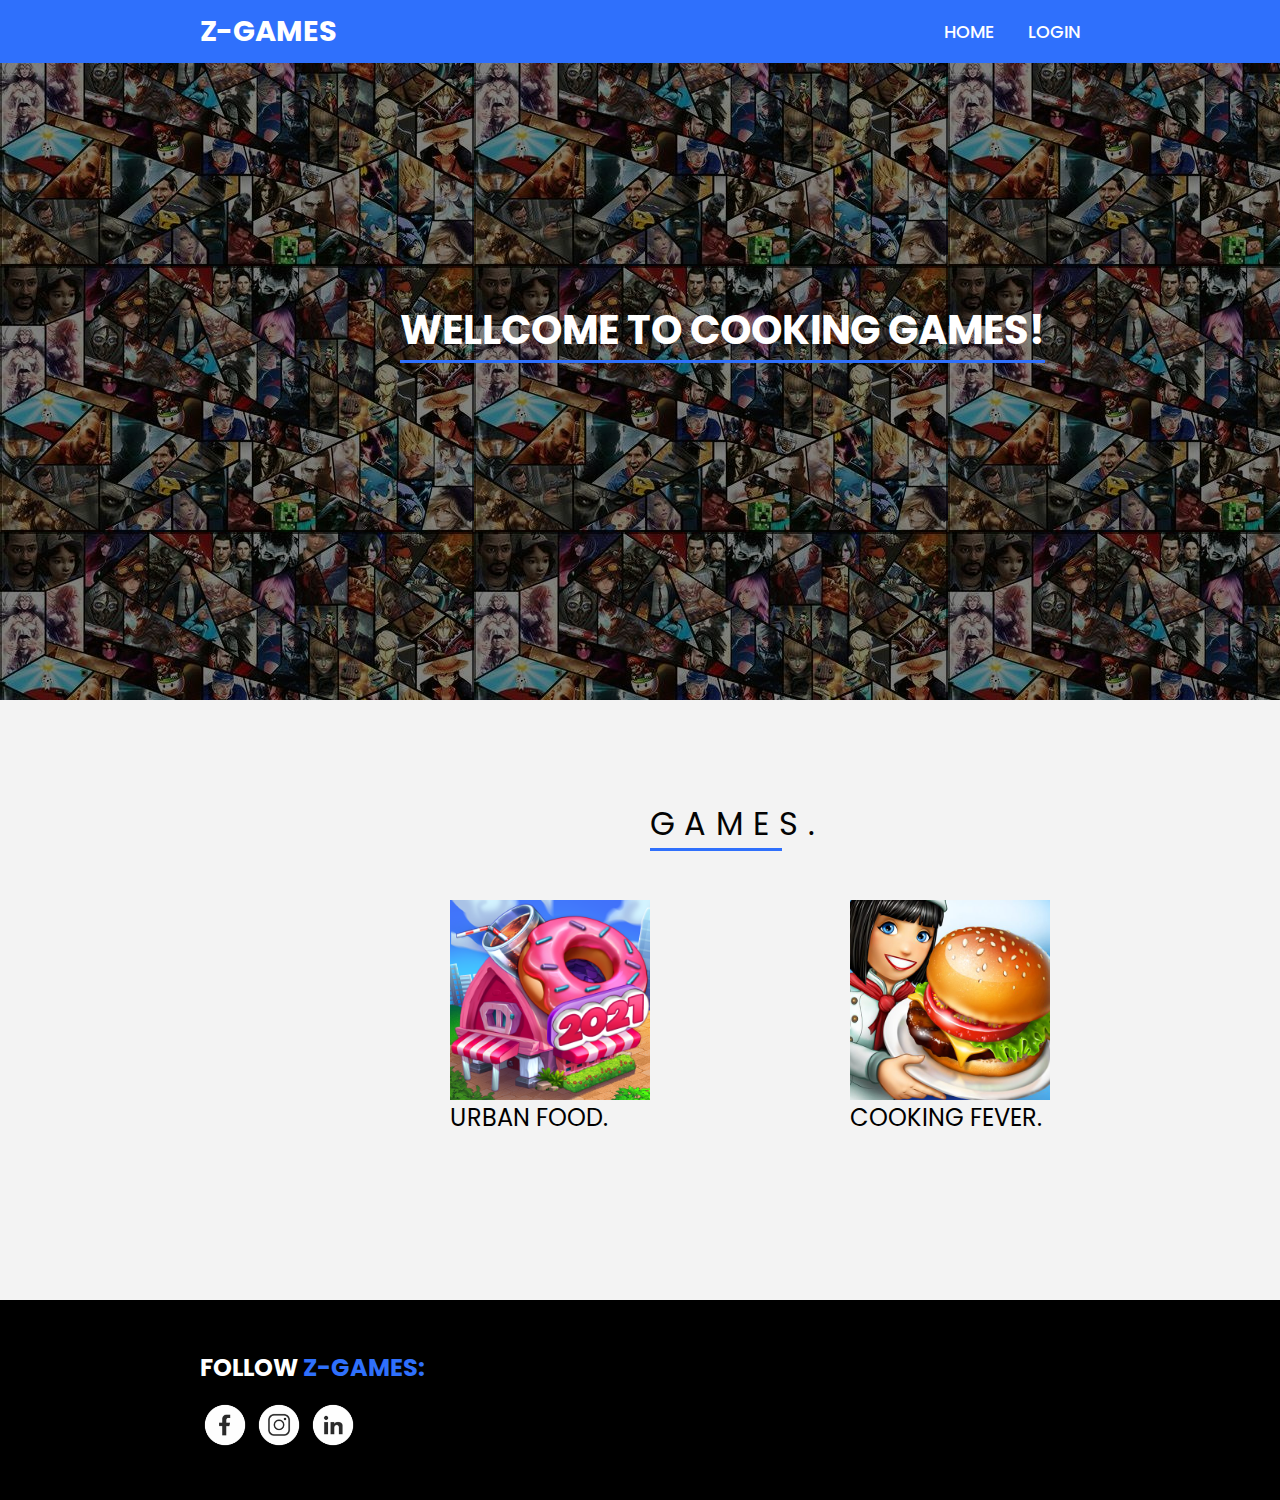
<file: index.html>
<!DOCTYPE html>
<html lang="en">
<head>
    <meta charset="UTF-8">
    <link rel="stylesheet" href="CSS/index.css">
    <meta http-equiv="X-UA-Compatible" content="IE=edge">
    <meta name="viewport" content="width=device-width, initial-scale=1.0">
    <title>cooking page</title>
</head>
<body>
    <header>
        <a href="a" class="logo">z-games</a>
        <nav class="navv">
            <a href="#home" target="blank" >home</a>
            <a href="#login" target="blank" >login</a>
        </nav>
    </header>
    <section class="main1">
        <p class="wellcome">wellcome to cooking games!</p>
    </section>
    <section class="main2">
        <span class="games_menue">games.</span>
        <img class="pic1" src="img/unnamed-1-1.jpg" height="200px" width="200px">
        <img class="pic2" src="img/R.png" height="200px" width="200px">
            <a href="file:///D:/my_project/game1.html"class="name1" >cooking fever. </a>
            <a href="file:///D:/my_project/game2.html" class="name2">Urban Food.</a> 
    </section>
    <section class="main4">
        <h1 class="icons">follow<span> Z-GAMES:</span></h1>
        <div class="social">
         <a href="a"><img src="icons/facebook_logo_icon_189262.png" height="50px" width="50px" ></a>
         <a href="a"><img src="icons/instagram_logo_icon_189247.png" height="50px" width="50px" ></a>
         <a href="a"><img src="icons/linkedin_logo_icon_189254.png" height="50px" width="50px"></a>
        </div>
    </section>

</body>
</html>
</file>
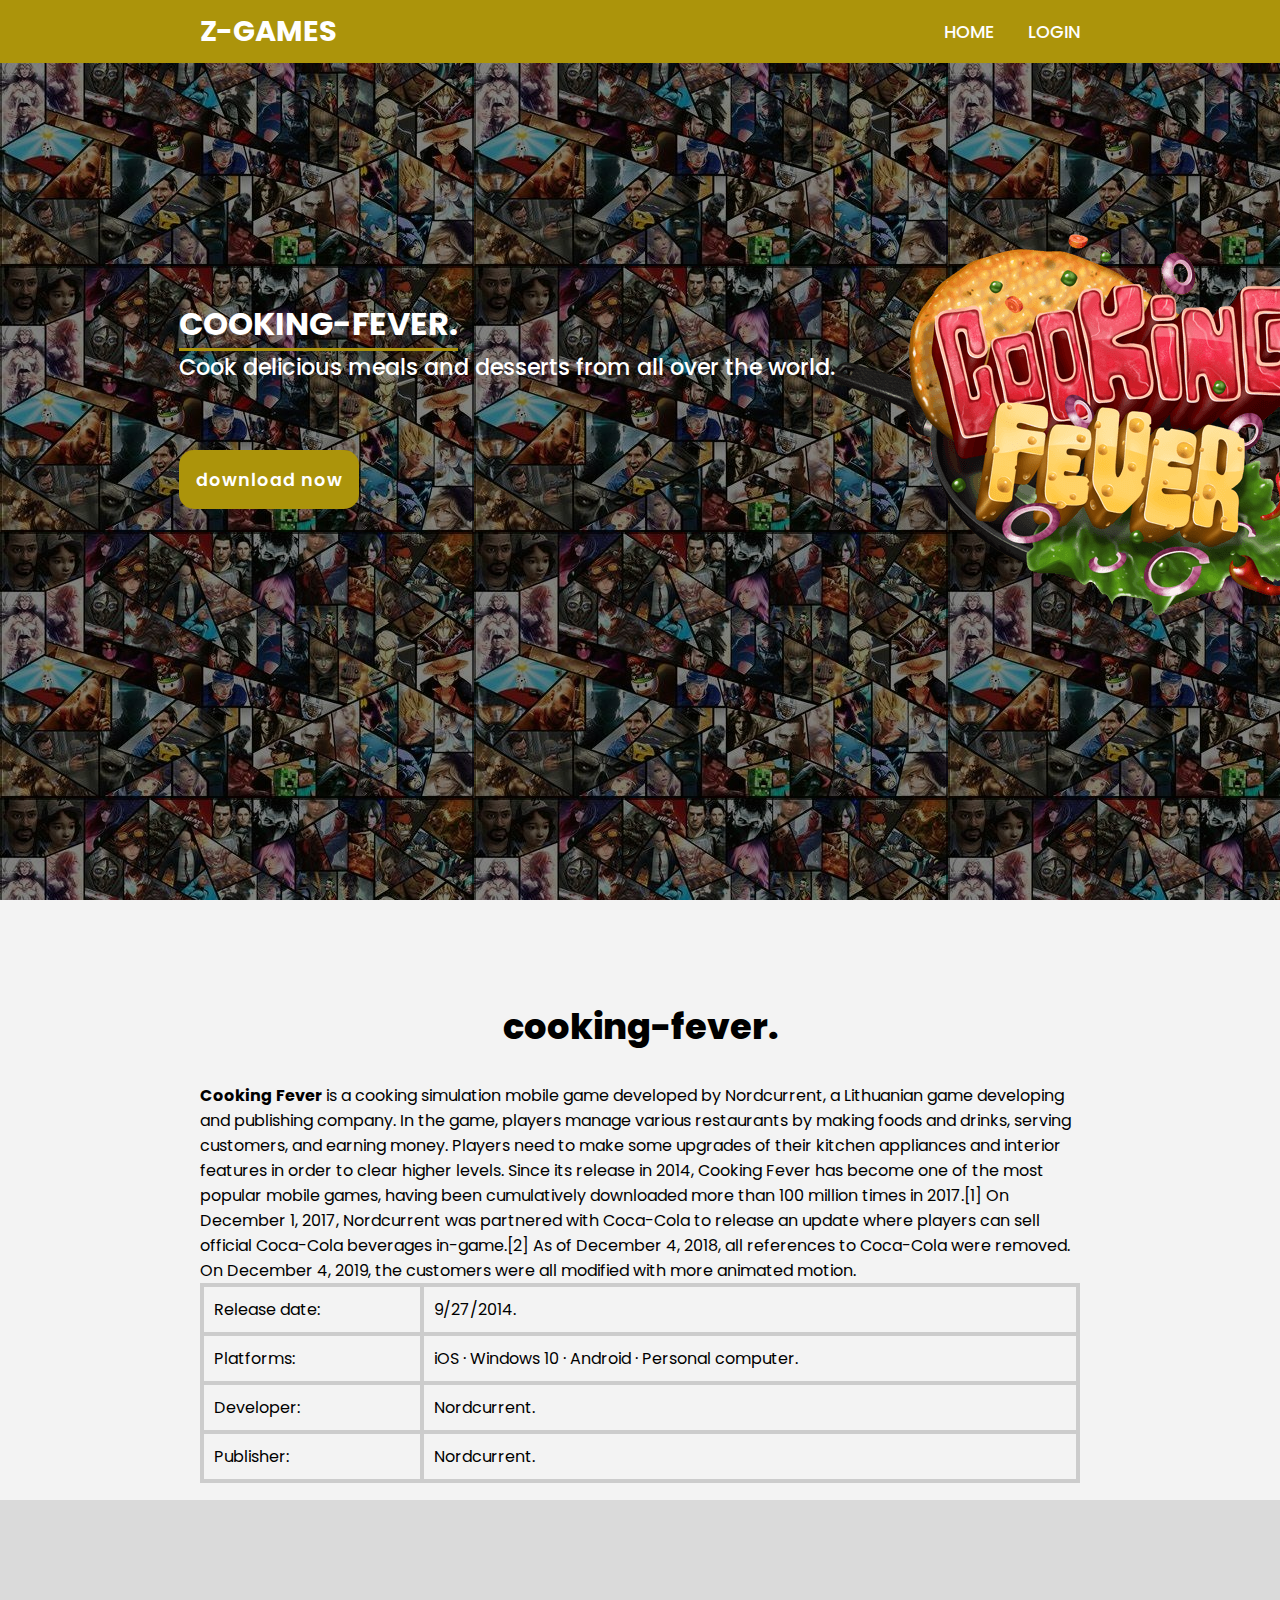
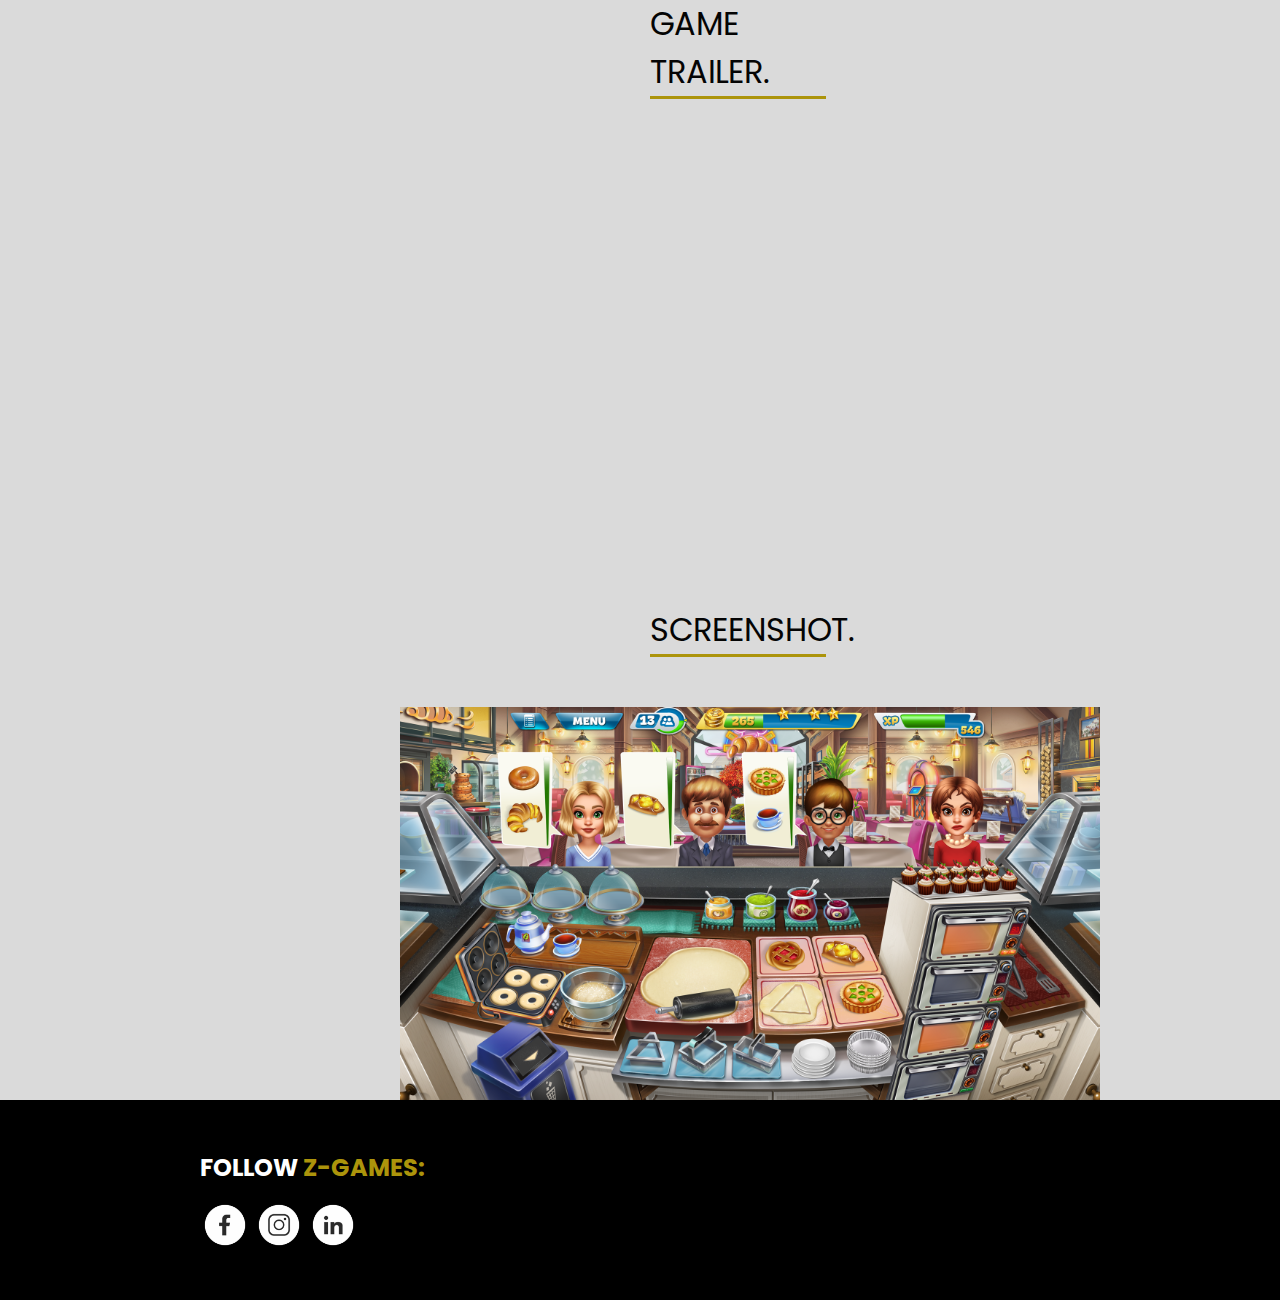
<file: game1.html>
<!DOCTYPE html>
<html lang="en">
<head>
    <meta charset="UTF-8">
    <link rel="stylesheet" href="CSS/game1.css">
    <title>COOKING-FEVER</title>
</head>
<body>
    <header>
        <a href="a" class="logo">z-games</a>
        <nav class="navv">
            <a href="#home" target="blank" >home</a>
            <a href="#login" target="blank" >login</a>
        </nav>
    </header>
    <section class="main">
        <div>
            <h1>COOKING-FEVER.</h1>
            <h3>Cook delicious meals and desserts from all over the world.</h3>
            <a href="https://cooking-fever.en.softonic.com/download" target="blank" class="downgame">download now</a>
        </div>
        <img src="img/CookingFeverLogo.png" class="pic" alt="cooking fever logo">
    </section>
    <section class="main2">
        <h2 class="head">cooking-fever.</h2>
        <p>
            <b>Cooking Fever</b> is a cooking simulation mobile game developed by Nordcurrent, a Lithuanian game developing and publishing company. In the game, players manage various restaurants by making foods and drinks, serving customers, and earning money. Players need to make some upgrades of their kitchen appliances and interior features in order to clear higher levels.

Since its release in 2014, Cooking Fever has become one of the most popular mobile games, having been cumulatively downloaded more than 100 million times in 2017.[1]

On December 1, 2017, Nordcurrent was partnered with Coca-Cola to release an update where players can sell official Coca-Cola beverages in-game.[2] As of December 4, 2018, all references to Coca-Cola were removed.

On December 4, 2019, the customers were all modified with more animated motion.
        </p>
        <table>
            <tr><td>Release date:</td><td>9/27/2014.</td></tr>
            <tr><td>Platforms:</td><td>iOS · Windows 10 · Android · Personal computer.</td></tr>
            <tr><td>Developer:</td><td>Nordcurrent.</td></tr>
            <tr><td>Publisher:</td><td>Nordcurrent.</td></tr>

        </table>
    </section>
    <section class="main3">
        <span class="trailer">game trailer.</span>
        <iframe class="videoo" width="600px" height="400" src="https://www.youtube.com/embed/rQF7wJudEq0"
         title="YouTube video player" frameborder="0"
         allow="accelerometer; autoplay; clipboard-write; encrypted-media
         ; gyroscope; picture-in-picture" allowfullscreen></iframe>
         <span class="screen">screenshot.</span>
         <img class="photo" src="img/B1HNX6Pay5S.png" height="400px" width="700px" >
    </section>
    <section class="main4">
        <h1 class="icons">follow<span> Z-GAMES:</span></h1>
        <div class="social">
         <a href="a"><img src="icons/facebook_logo_icon_189262.png" height="50px" width="50px" ></a>
         <a href="a"><img src="icons/instagram_logo_icon_189247.png" height="50px" width="50px" ></a>
         <a href="a"><img src="icons/linkedin_logo_icon_189254.png" height="50px" width="50px"></a>
        </div>
    </section>
        <!-- add to top btn -->
        <div class="container">
            <div class="toTop"><i id="toTop" class="fa-solid fa-angles-up"></i></div>
        </div>
</body>
</html>
</file>
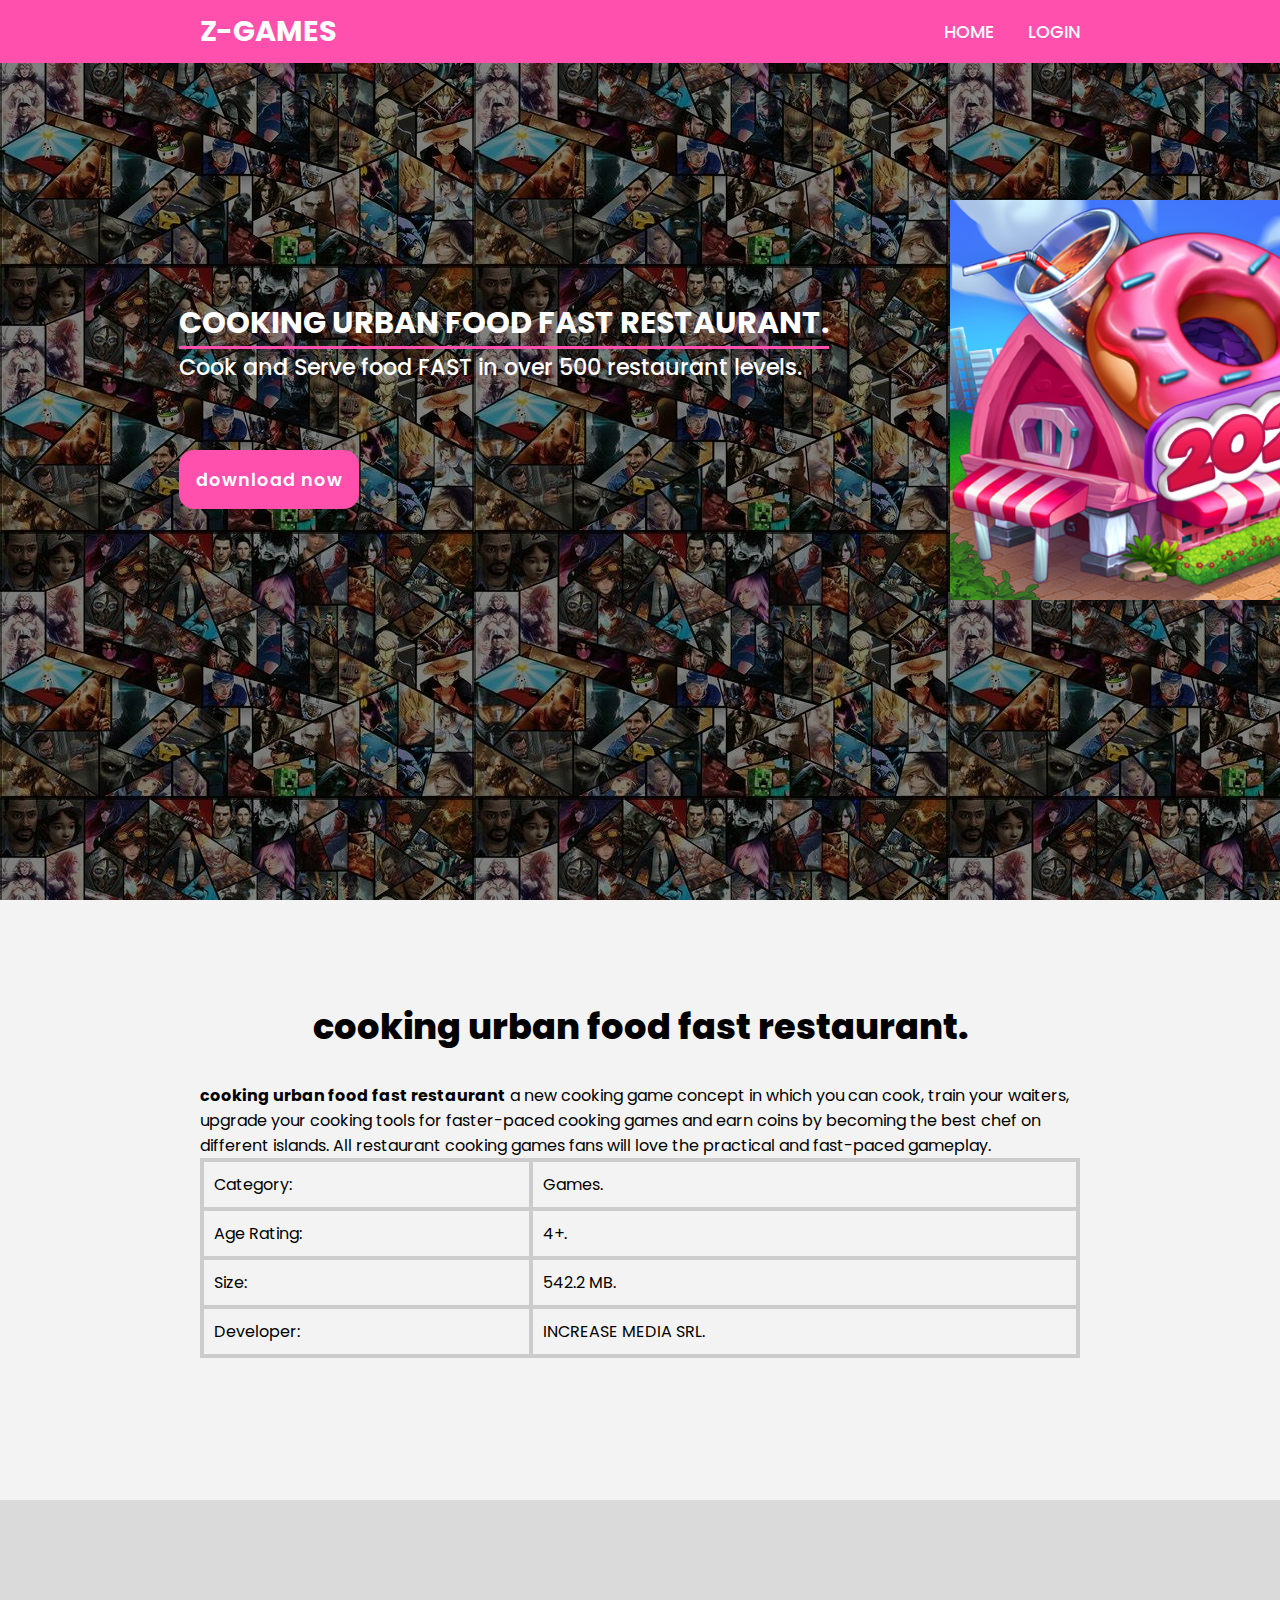
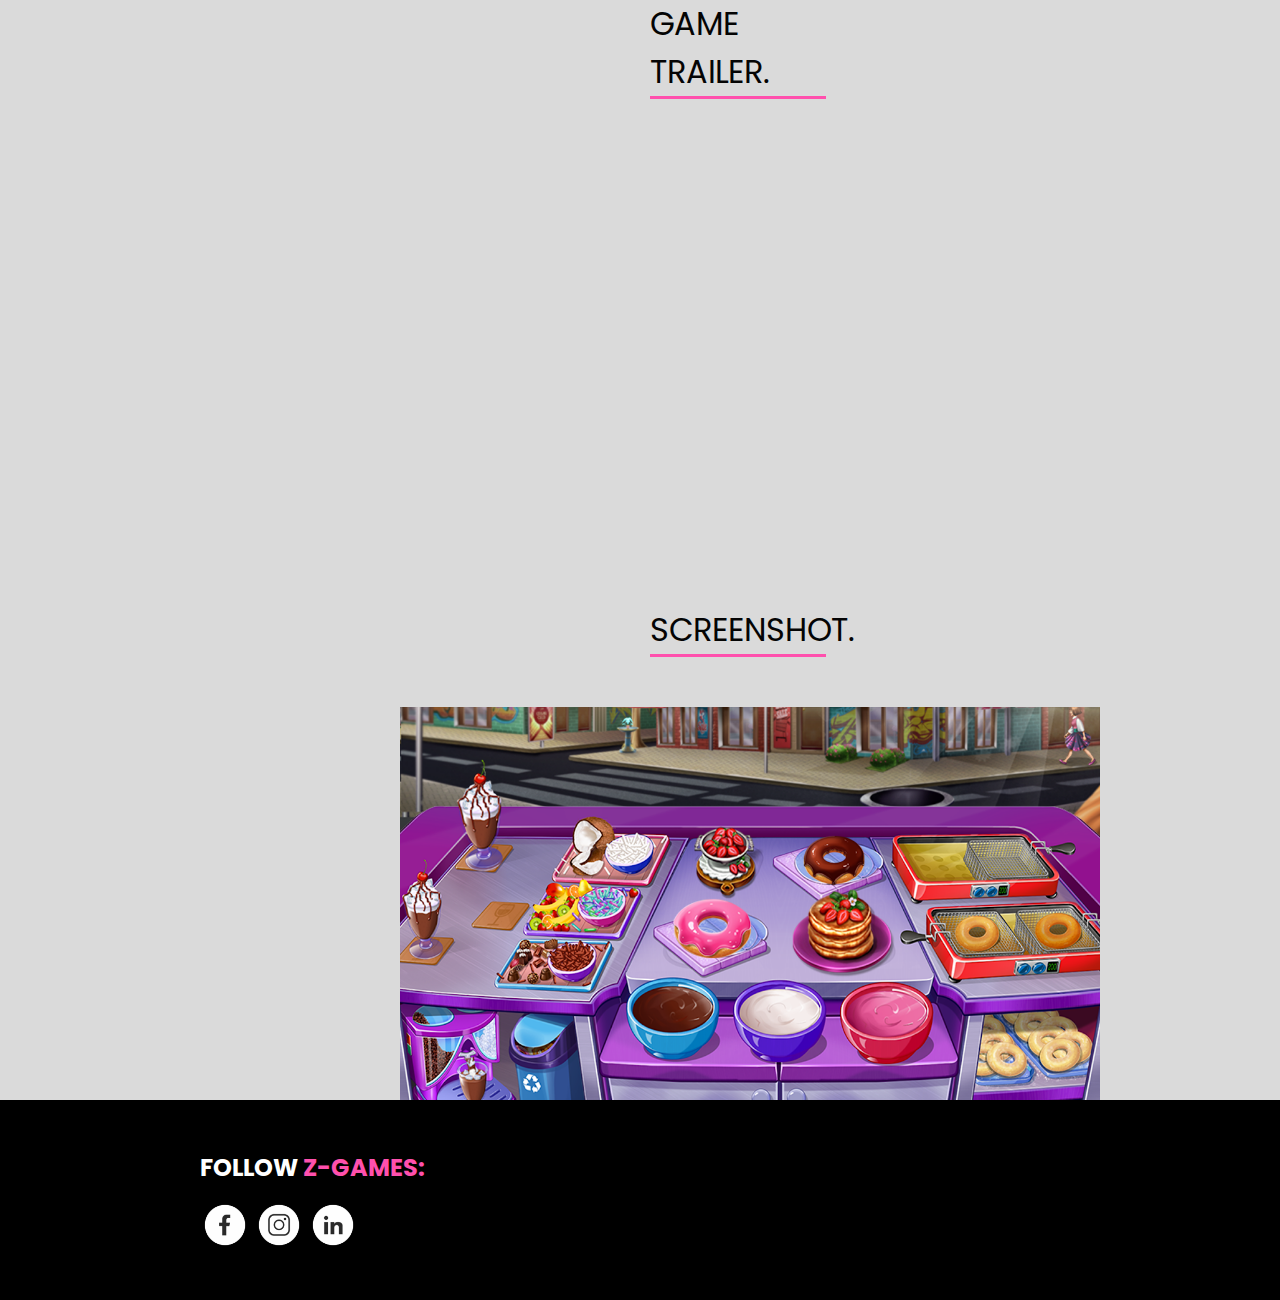
<file: game2.html>
<!DOCTYPE html>
<html lang="en">
<head>
    <meta charset="UTF-8">
    <link rel="stylesheet" href="CSS/game2.css">
    <meta http-equiv="X-UA-Compatible" content="IE=edge">
    <meta name="viewport" content="width=device-width, initial-scale=1.0">
    <title>COOKING URBAN FOOD FAST RESTAURANT</title>
</head>
<body>
    <header>
        <a href="a" class="logo">z-games</a>
        <nav class="navv">
            <a href="#home" target="blank" >home</a>
            <a href="#login" target="blank" >login</a>
        </nav>
    </header>
    <section class="main">
        <div>
            <h1>COOKING URBAN FOOD FAST RESTAURANT.</h1>
            <h3>Cook and Serve food FAST in over 500 restaurant levels.</h3>
            <a href="https://download.cnet.com/Cooking-Urban-Food-Fast-Restaurant-Games/3000-20416_4-78126017.html"target="blank"  class="downgame">download now</a>
        </div>
        <img src="img/R.png" class="pic" alt="cooking" height="400px" width="400px" >
    </section>
    <section class="main2">
        <h2 class="head">cooking urban food fast restaurant.</h2>
        <p>
            <b>cooking urban food fast restaurant</b>  a new cooking game concept in which you can cook, train your waiters, upgrade your cooking tools for faster-paced cooking games and earn coins by becoming the best chef on different islands.
             All restaurant cooking games fans will love the practical and fast-paced gameplay.
        </p>
        <table>
            <tr><td>Category:</td><td>Games.</td></tr>
            <tr><td>Age Rating:</td><td>4+.</td></tr>
            <tr><td>Size:</td><td> 542.2 MB.</td></tr>
            <tr><td>Developer:</td><td>INCREASE MEDIA SRL.</td></tr>
        </table>
    </section>
    <section class="main3">
        <span class="trailer">game trailer.</span>
        <iframe class="videoo" width="600px" height="400" src="https://www.youtube.com/embed/8m2asMI3248" title="YouTube video player" frameborder="0"
         allow="accelerometer; autoplay; clipboard-write; encrypted-media; gyroscope; picture-in-picture" allowfullscreen></iframe>
         <span class="screen">screenshot.</span>
         <img class="photo" src="img/OIP.png" height="400px" width="700px" >
    </section>
    <section class="main4">
        <h1 class="icons">follow<span> Z-GAMES:</span></h1>
        <div class="social">
         <a href="a"><img src="icons/facebook_logo_icon_189262.png" height="50px" width="50px" ></a>
         <a href="a"><img src="icons/instagram_logo_icon_189247.png" height="50px" width="50px" ></a>
         <a href="a"><img src="icons/linkedin_logo_icon_189254.png" height="50px" width="50px"></a>
        </div>
    </section>
</body>
</html>
</file>
<file: CSS/index.css>
@import url('https://fonts.googleapis.com/css2?family=Poppins:ital,wght@0,100;0,200;0,300;0,400;0,500;0,600;0,700;0,800;0,900;1,100;1,200;1,300;1,400;1,500;1,600;1,700;1,800;1,900&display=swap');
*{
    font-family: 'Poppins', sans-serif;
    margin: 0;
    padding: 0;
    box-sizing: border-box;
    scroll-behavior: smooth;

}
header{
    background-color:rgb(47, 112, 252);
    width: 100%;
    position: fixed;
    z-index: 999;
    display: flex;
    justify-content: space-between;
    align-items: center;
    padding: 10px 200px;
}
.logo{
    text-decoration: none;
    color: white;
    text-transform: uppercase;
    font-weight: 700;
    font-size: 1.8em;
}
.navv a{
    text-decoration: none;
    color: white;
    text-transform: uppercase;
    font-size: 1.1em;
    font-weight: 500;
    padding-left: 30px;
}
.navv a:hover{
    color:rgb(6, 0, 109) ;
}
section{
    padding: 100px 200px;
}
.main1{
    width: 100%;
    height: 700px;
    position: relative;
    background-image: url(img/OIP2.jpg);
    position: relative;

}
.wellcome{
    position: absolute;
    top: 300px;
    left: 400px;
    font-size: 2.5em;
    font-weight: 700;
    color: white;
    display: inline-block;
    text-transform: uppercase;
    border-bottom: solid rgb(47, 112, 252);
}
.main2{
    background-color: rgb(243, 243, 243);
    width: 100%;
    height: 600px;
    position: relative;

    
}
.games_menue{
    display: block;
    margin-left: 450px;
    font-size: 2em;
    font-weight: 400;
    text-transform: uppercase;
    color: rgb(4, 4, 4);
    width: 15%;
    border-bottom: solid rgb(47, 112, 252);
    letter-spacing: 10px;
}
.pic1{
    position: absolute;
    top: 200px;
    left: 850px;
}
.pic2{
    position: absolute;
    top: 200px;
    left: 450px;
}
.name1{
    position: absolute;
    top: 400px;
    justify-content: space-between;
    padding-left: 650px;
    text-transform: uppercase;
    text-decoration: double;
    color: black;
    font-size: 1.5em;
}
.name1:hover{
    color: rgb(47, 112, 252);
}
.name2{
    position: absolute;
    top: 400px;
    justify-content: space-between;
    padding-left: 250px;
    text-transform: uppercase;
    text-decoration: double;
    color: black;
    font-size: 1.5em;
}
.name2:hover{
    color:rgb(47, 112, 252) ;
}
.main4{
    width: 100%;
    height: 70px;
    background-color: rgb(0, 0, 0);
    position: relative;
}
.icons{
    position: absolute;
    top: 50px;
    font-size: 1.5em;
    font-weight: 700;
    color: white;
    text-transform: uppercase;
}
span
{
    color: rgb(47, 112, 252);
}
</file>
<file: CSS/game1.css>
@import url('https://fonts.googleapis.com/css2?family=Poppins:ital,wght@0,100;0,200;0,300;0,400;0,500;0,600;0,700;0,800;0,900;1,100;1,200;1,300;1,400;1,500;1,600;1,700;1,800;1,900&display=swap');
*{
    font-family: 'Poppins', sans-serif;
    margin: 0;
    padding: 0;
    box-sizing: border-box;
    scroll-behavior: smooth;

}
header{
    background-color:rgb(172, 148, 11);
    width: 100%;
    position: fixed;
    z-index: 999;
    display: flex;
    justify-content: space-between;
    align-items: center;
    padding: 10px 200px;
}
.logo{
    text-decoration: none;
    color: white;
    text-transform: uppercase;
    font-weight: 700;
    font-size: 1.8em;
}
.navv a{
    text-decoration: none;
    color: white;
    text-transform: uppercase;
    font-size: 1.1em;
    font-weight: 500;
    padding-left: 30px;
}
.navv a:hover{
    color:darkgray ;
}
section{
    padding: 100px 200px;
}
.main{
    width: 100%;
    min-height: 100vh;
    position: relative;
    background-image: url(img/OIP2.jpg);
    
}
.pic{
    padding-left: 600px;
}
.main h1{
    font-size: 2em;
    font-weight: 700;
    position: absolute;
    top: 300px;
    left: 14%;
    color: white;
    border-bottom: solid rgb(172, 148, 11);
}
.main h3{
    font-size: 1.4em;
    font-weight: 500;
    position: absolute;
    top: 350px;
    left: 14%;
    margin-bottom: 30px;
    color: white;
    
}
.downgame{
    color: white;
    background-color: rgb(172, 148, 11);
    text-decoration: none;
    font-size: 1.1em;
    font-weight: 600;
    position: absolute;
    top: 450px;
    left: 14%;
    display: inline-block;
    padding: 0.9375em;
    letter-spacing: 1px;
    border-radius: 15px;
    margin-bottom: 40px;
    transform: 0.9 ease;
}
.main2{
    background-color: rgb(243, 243, 243);
    width: 100%;
    height: 600px;
    
}
.downgame:hover{
    background-color: darkkhaki;
    transform: scale(1.1);
}
.head{
    display: flex;
    justify-content: center;
    font-size: 2.2em;
    font-weight: 800;
    margin-bottom: 30px;
}
table{
    width: 100%;
    border: 2px solid #ccc;
    border-spacing: 0px;
}
table td{
    padding: 10px;
    border: 2px solid #ccc;
}
.main3{
    background-color: rgb(218, 218, 218);
    width: 100%;
    height: 1200px;
    position: relative;
}
.trailer{
    display: block;
    margin-left: 450px;
    font-size: 2em;
    font-weight: 400;
    text-transform: uppercase;
    color: rgb(4, 4, 4);
    width: 20%;
    border-bottom: solid rgb(172, 148, 11);
}
.videoo{
    margin-top: 50px;
    margin-bottom: 50px;
    margin-left: 250px;
}
.screen{
    display: block;
    margin-left: 450px;
    font-size: 2em;
    font-weight: 400;
    text-transform: uppercase;
    color: rgb(4, 4, 4);
    width: 20%;
    border-bottom: solid rgb(172, 148, 11);
}
.photo{
    margin-top: 50px;
    margin-bottom: 50px;
    margin-left: 200px
}
.main4{
    width: 100%;
    height: 70px;
    background-color: rgb(0, 0, 0);
    position: relative;
}
.icons{
    position: absolute;
    top: 50px;
    font-size: 1.5em;
    font-weight: 700;
    color: white;
    text-transform: uppercase;
}
span
{
    color: rgb(172, 148, 11);
}
#toTop{
    position: fixed;
    right: 20px;
    bottom: 20px;
    color: rgb(17, 133, 133);
    font-size: 60px;
    transition: 0.6s;
    transition-timing-function: cubic-bezier(0.39, 0.58, 0.57, 1);
    display: none;
    z-index: 1;
}
#toTop:hover{
    font-size: 65px;
    bottom: 40px;
}
</file>
<file: CSS/game2.css>
@import url('https://fonts.googleapis.com/css2?family=Poppins:ital,wght@0,100;0,200;0,300;0,400;0,500;0,600;0,700;0,800;0,900;1,100;1,200;1,300;1,400;1,500;1,600;1,700;1,800;1,900&display=swap');
*{
    font-family: 'Poppins', sans-serif;
    margin: 0;
    padding: 0;
    box-sizing: border-box;
    scroll-behavior: smooth;
    

}
header{
    background-color:rgb(255, 80, 173);
    width: 100%;
    position: fixed;
    z-index: 999;
    display: flex;
    justify-content: space-between;
    align-items: center;
    padding: 10px 200px;
}
.logo{
    text-decoration: none;
    color: white;
    text-transform: uppercase;
    font-weight: 700;
    font-size: 1.8em;
}
.navv a{
    text-decoration: none;
    color: white;
    text-transform: uppercase;
    font-size: 1.1em;
    font-weight: 500;
    padding-left: 30px;
}
.navv a:hover{
    color:rgb(138, 0, 110) ;
}
section{
    padding: 100px 200px;
}
.main{
    width: 100%;
    min-height: 100vh;
    position: relative;
    background-image: url(img/OIP2.jpg);
    
}
.pic{
    
    position: absolute;
    top: 200px;
    left: 950px;
}
.main h1{
    font-size: 1.9em;
    font-weight: 700;
    position: absolute;
    top: 300px;
    left: 14%;
    color: white;
    border-bottom: solid rgb(255, 80, 173);
}
.main h3{
    font-size: 1.4em;
    font-weight: 500;
    position: absolute;
    top: 350px;
    left: 14%;
    margin-bottom: 30px;
    color: white;
    
}
.downgame{
    color: white;
    background-color: rgb(255, 80, 173);
    text-decoration: none;
    font-size: 1.1em;
    font-weight: 600;
    position: absolute;
    top: 450px;
    left: 14%;
    display: inline-block;
    padding: 0.9375em;
    letter-spacing: 1px;
    border-radius: 15px;
    margin-bottom: 40px;
    transform: 0.9 ease;
}
.main2{
    background-color: rgb(243, 243, 243);
    width: 100%;
    height: 600px;
    
}
.downgame:hover{
    background-color: rgb(138, 0, 110);
    transform: scale(1.1);
}
.head{
    display: flex;
    justify-content: center;
    font-size: 2.2em;
    font-weight: 800;
    margin-bottom: 30px;
}
table{
    width: 100%;
    border: 2px solid #ccc;
    border-spacing: 0px;
}
table td{
    padding: 10px;
    border: 2px solid #ccc;
}
.main3{
    background-color: rgb(218, 218, 218);
    width: 100%;
    height: 1200px;
    position: relative;
}
.trailer{
    display: block;
    margin-left: 450px;
    font-size: 2em;
    font-weight: 400;
    text-transform: uppercase;
    color: rgb(4, 4, 4);
    width: 20%;
    border-bottom: solid rgb(255, 80, 173);
}
.videoo{
    margin-top: 50px;
    margin-bottom: 50px;
    margin-left: 250px;
}
.screen{
    display: block;
    margin-left: 450px;
    font-size: 2em;
    font-weight: 400;
    text-transform: uppercase;
    color: rgb(4, 4, 4);
    width: 20%;
    border-bottom: solid rgb(255, 80, 173);
}
.photo{
    margin-top: 50px;
    margin-bottom: 50px;
    margin-left: 200px
}
.main4{
    width: 100%;
    height: 70px;
    background-color: rgb(0, 0, 0);
    position: relative;
}
.icons{
    position: absolute;
    top: 50px;
    font-size: 1.5em;
    font-weight: 700;
    color: white;
    text-transform: uppercase;
}
span
{
    color: rgb(255, 80, 173);
}
</file>
